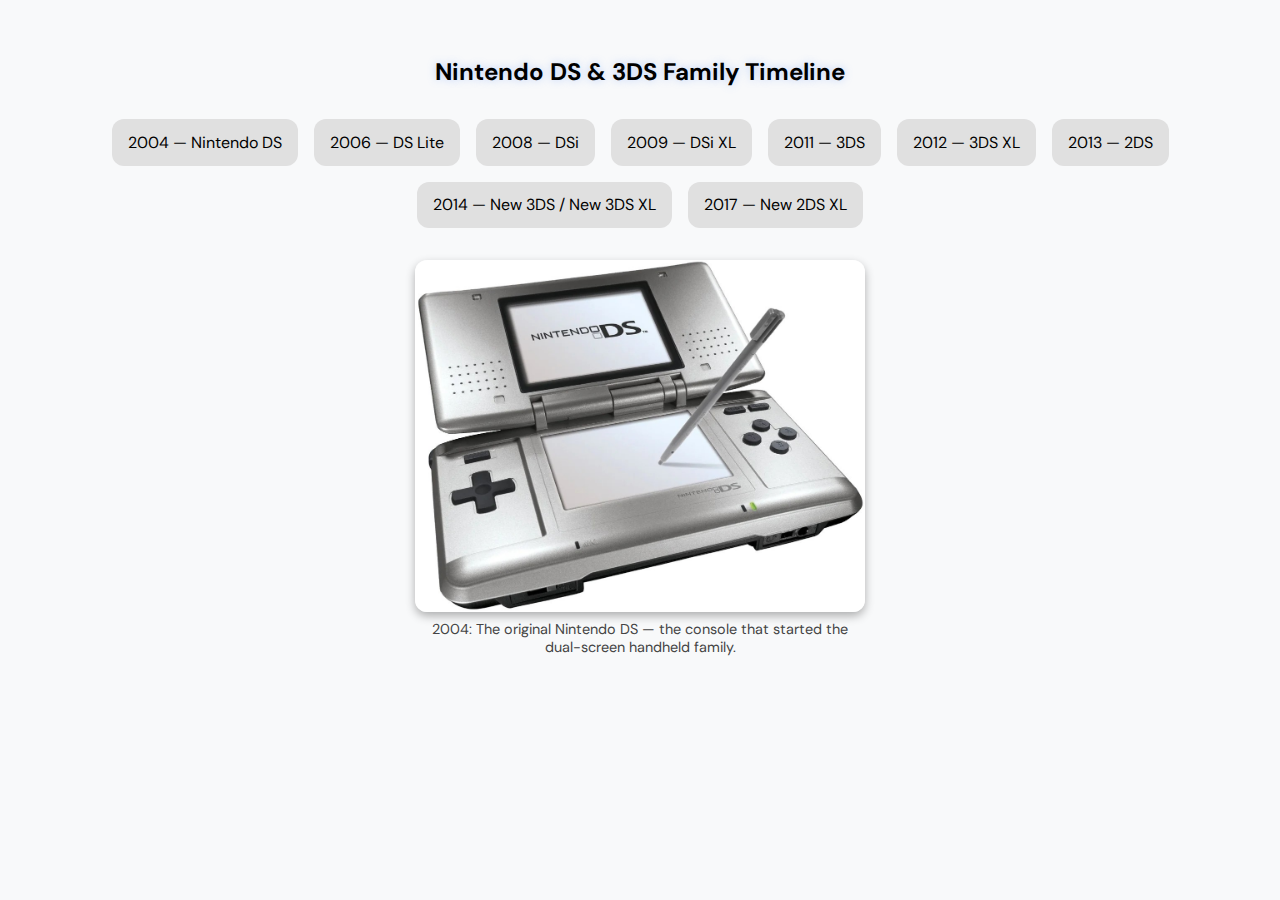
<file: index.html>
<!DOCTYPE html>
<html lang="en">
<head>
  <meta charset="UTF-8">
  <meta name="viewport" content="width=device-width, initial-scale=1.0">
  <title>Nintendo DS & 3DS Family Timeline</title>

  <!-- DM Sans font -->
  <link href="https://fonts.googleapis.com/css2?family=DM+Sans:wght@400;500;700&display=swap" rel="stylesheet">

  <!-- CSS -->
  <link rel="stylesheet" href="style.css">
</head>
<body>
  <h1 class="ds-title">Nintendo DS & 3DS Family Timeline</h1>

  <div class="timeline">
    <div class="timeline-entry" data-target="ds_original">2004 — Nintendo DS</div>
    <div class="timeline-entry" data-target="ds_lite">2006 — DS Lite</div>
    <div class="timeline-entry" data-target="dsi">2008 — DSi</div>
    <div class="timeline-entry" data-target="dsi_xl">2009 — DSi XL</div>
    <div class="timeline-entry" data-target="3ds">2011 — 3DS</div>
    <div class="timeline-entry" data-target="3ds_xl">2012 — 3DS XL</div>
    <div class="timeline-entry" data-target="2ds">2013 — 2DS</div>
    <div class="timeline-entry" data-target="new_3ds">2014 — New 3DS / New 3DS XL </div>
    <div class="timeline-entry" data-target="new2ds_xl">2017 — New 2DS XL</div>
  </div>

  <div class="gallery">
    <img id="ds_original" src="images/ds_original.jpg" alt="Original Nintendo DS" class="active">
    <p class="caption active">2004: The original Nintendo DS — the console that started the dual-screen handheld family.</p>

    <img id="ds_lite" src="images/ds_lite.jpg" alt="Nintendo DS Lite">
    <p class="caption">2006: DS Lite — a slimmer, brighter version of the original DS.</p>

    <img id="dsi" src="images/dsi.jpg" alt="Nintendo DSi">
    <p class="caption">2008: DSi — added cameras, storage options, and online capabilities.</p>

    <img id="dsi_xl" src="images/dsi_xl.jpg" alt="Nintendo DSi XL">
    <p class="caption">2009: DSi XL — a larger version of the DSi with bigger screens and improved comfort.</p>

    <img id="3ds" src="images/3ds.png" alt="Nintendo 3DS">
    <p class="caption">2011: 3DS — introduced 3D graphics and backward compatibility with DS games.</p>

    <img id="3ds_xl" src="images/3ds_xl.png" alt="Nintendo 3DS XL">
    <p class="caption">2012: 3DS XL — a larger version of the 3DS with bigger screens and enhanced comfort.</p>

    <img id="2ds" src="images/2ds.png" alt="Nintendo 2DS">
    <p class="caption">2013: 2DS — an affordable, flat design version of the 3DS without 3D functionality.</p>

    <img id="new_3ds" src="images/new3ds_xl.jpg" alt="Nintendo New 3DS / New 3DS XL">
    <p class="caption">2014: New 3DS / New 3DS XL — improved processing power, additional controls, and enhanced 3D.</p>

    <img id="new2ds_xl" src="images/new2ds_xl.png" alt="Nintendo New 2DS XL">
    <p class="caption">2017: New 2DS XL — a more affordable version of the New 3DS XL, retaining the clamshell design without 3D.</p>
  </div>

  <!-- JavaScript -->
  <script src="script.js"></script>
</body>
</html>
</file>
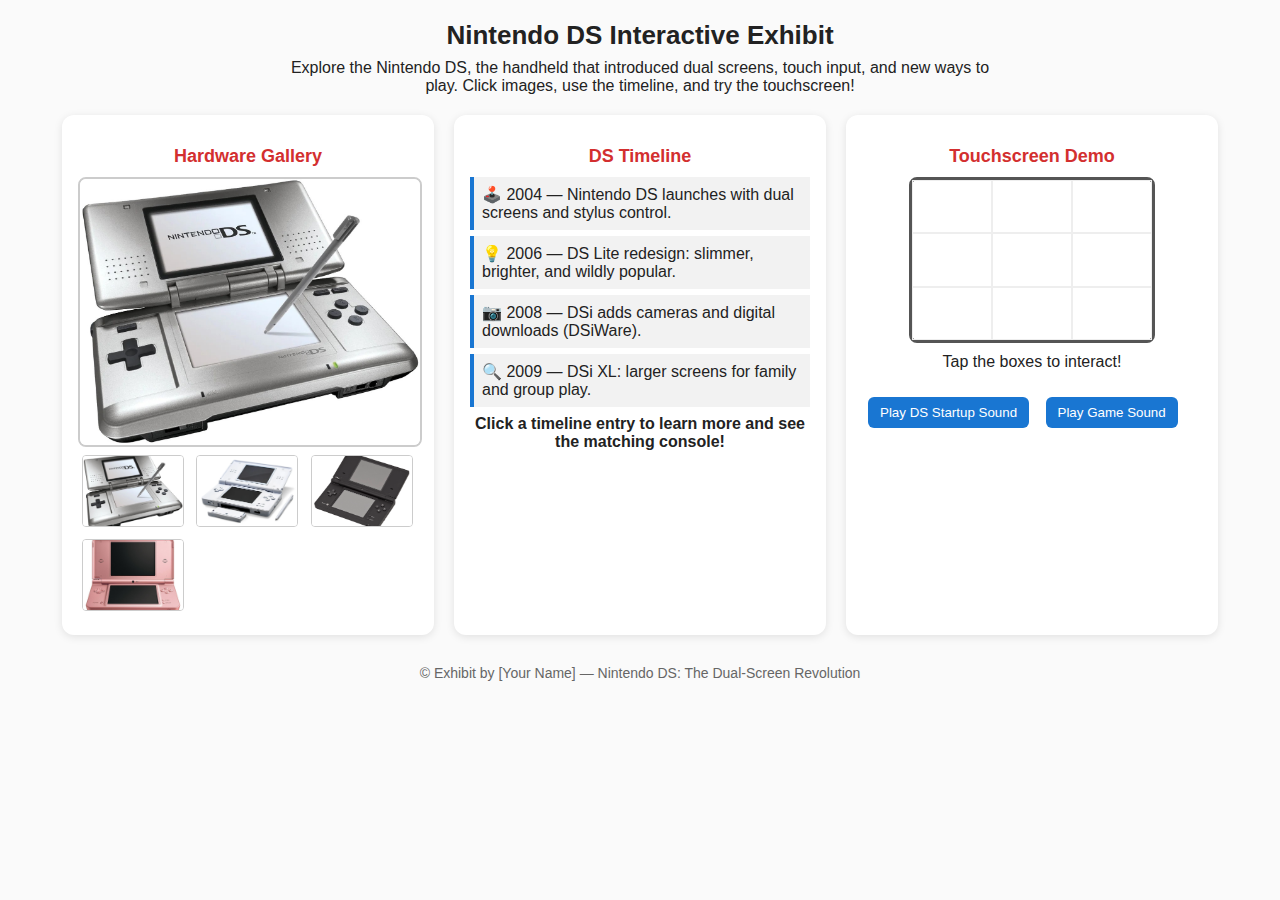
<file: ds_exhibit.html>
<!doctype html>
<html lang="en">
<head>
<meta charset="utf-8" />
<meta name="viewport" content="width=device-width,initial-scale=1" />
<title>Nintendo DS Interactive Exhibit</title>
<style>
body {
  font-family: 'Arial', sans-serif;
  margin: 20px;
  background: #fafafa;
  color: #222;
}
h1 {
  font-size: 26px;
  margin-bottom: 8px;
  text-align: center;
}
p {
  max-width: 700px;
  margin: 0 auto 20px auto;
  text-align: center;
}
.container {
  display: flex;
  flex-wrap: wrap;
  justify-content: center;
  gap: 20px;
}
.card {
  background: white;
  border-radius: 12px;
  box-shadow: 0 2px 8px rgba(0,0,0,0.1);
  padding: 16px;
  flex: 1;
  min-width: 280px;
  max-width: 340px;
}
h2 {
  text-align: center;
  margin-bottom: 10px;
  font-size: 18px;
  color: #d32f2f;
}
.gallery img {
  width: 100px;
  height: 70px;
  object-fit: cover;
  border: 1px solid #ccc;
  margin: 4px;
  cursor: pointer;
  border-radius: 4px;
  transition: transform 0.2s;
}
.gallery img:hover {
  transform: scale(1.05);
}
#mainImg {
  width: 100%;
  border-radius: 8px;
  border: 2px solid #ccc;
}
.timeline div {
  border-left: 4px solid #1976d2;
  padding: 8px;
  margin: 6px 0;
  cursor: pointer;
  background: #f2f2f2;
  transition: background 0.3s;
}
.timeline div:hover {
  background: #e0f2f1;
}
button {
  background: #1976d2;
  color: white;
  border: none;
  border-radius: 6px;
  padding: 8px 12px;
  margin: 6px;
  cursor: pointer;
  transition: background 0.2s;
}
button:hover {
  background: #0d47a1;
}
#touchscreen {
  width: 240px;
  height: 160px;
  border: 3px solid #555;
  border-radius: 8px;
  margin: 10px auto;
  background: #fff;
  display: grid;
  grid-template-columns: repeat(3, 1fr);
  grid-template-rows: repeat(3, 1fr);
}
#touchscreen div {
  border: 1px solid #eee;
  display: flex;
  align-items: center;
  justify-content: center;
  font-size: 18px;
  color: #444;
  user-select: none;
}
#info {
  text-align: center;
  margin-top: 8px;
  font-weight: bold;
}
footer {
  text-align: center;
  font-size: 14px;
  margin-top: 30px;
  color: #666;
}
</style>
</head>
<body>
<h1>Nintendo DS Interactive Exhibit</h1>
<p>Explore the Nintendo DS, the handheld that introduced dual screens, touch input, and new ways to play. Click images, use the timeline, and try the touchscreen!</p>

<div class="container">

  <!-- GALLERY -->
  <div class="card">
    <h2>Hardware Gallery</h2>
    <img id="mainImg" src="ds_original.jpg" alt="Nintendo DS">
    <div class="gallery">
      <img src="ds_original.jpg" alt="DS Original" onclick="show('ds_original.jpg')">
      <img src="ds_lite.jpg" alt="DS Lite" onclick="show('ds_lite.jpg')">
      <img src="dsi.jpg" alt="DSi" onclick="show('dsi.jpg')">
      <img src="dsi_xl.jpg" alt="DSi XL" onclick="show('dsi_xl.jpg')">
    </div>
  </div>

  <!-- TIMELINE -->
  <div class="card">
    <h2>DS Timeline</h2>
    <div class="timeline">
      <div onclick="setTimeline(0)">🕹️ 2004 — Nintendo DS launches with dual screens and stylus control.</div>
      <div onclick="setTimeline(1)">💡 2006 — DS Lite redesign: slimmer, brighter, and wildly popular.</div>
      <div onclick="setTimeline(2)">📷 2008 — DSi adds cameras and digital downloads (DSiWare).</div>
      <div onclick="setTimeline(3)">🔍 2009 — DSi XL: larger screens for family and group play.</div>
    </div>
    <p id="info">Click a timeline entry to learn more and see the matching console!</p>
  </div>

  <!-- TOUCHSCREEN DEMO -->
  <div class="card">
    <h2>Touchscreen Demo</h2>
    <div id="touchscreen"></div>
    <p id="touchmsg">Tap the boxes to interact!</p>
    <button onclick="playSound('startup.mp3')">Play DS Startup Sound</button>
    <button onclick="playSound('mariokart.mp3')">Play Game Sound</button>
  </div>
</div>

<footer>© Exhibit by [Your Name] — Nintendo DS: The Dual-Screen Revolution</footer>

<script>
// Image switcher
function show(src) { 
  document.getElementById("mainImg").src = src; 
}

// Timeline data (text + corresponding image)
const timelineData = [
  {
    text: "2004: The original Nintendo DS introduced two screens and a stylus, changing handheld gaming forever.",
    image: "ds_original.jpg"
  },
  {
    text: "2006: The DS Lite became a global phenomenon for its sleek design and longer battery life.",
    image: "ds_lite.jpg"
  },
  {
    text: "2008: The DSi added cameras, an SD slot, and digital downloads — paving the way for future consoles.",
    image: "dsi.jpg"
  },
  {
    text: "2009: The DSi XL encouraged shared play with huge screens perfect for families.",
    image: "dsi_xl.jpg"
  }
];

// Combined timeline function
function setTimeline(i) {
  document.getElementById("info").textContent = timelineData[i].text;
  document.getElementById("mainImg").src = timelineData[i].image;
  new Audio("touchclick.mp3").play();
}

// Touchscreen grid setup
const grid = document.getElementById("touchscreen");
for (let i = 1; i <= 9; i++) {
  const cell = document.createElement("div");
  cell.textContent = " ";
  cell.addEventListener("click", () => {
    cell.textContent = ["★","♪","✔","☀","♥","✈","★","♪","✔"][i-1];
    document.getElementById("touchmsg").textContent = "You touched box " + i + "!";
    new Audio("touchclick.mp3").play();
  });
  grid.appendChild(cell);
}

// Sound playback
function playSound(file) {
  new Audio(file).play();
}
</script>
</body>
</html>
</file>
<file: style.css>
body {
  font-family: 'DM Sans', sans-serif;
  background-color: #f8f9fa;
  text-align: center;
  padding: 2rem;
}

.ds-title {
  font-size: 1.5rem; /* slightly bigger for clarity */
  margin-bottom: 2rem;
  text-shadow: 0 0 8px rgba(100, 150, 255, 0.4);
}
.timeline {
  display: flex;
  justify-content: center;
  gap: 1rem;
  flex-wrap: wrap;
  margin-bottom: 2rem;
}

.timeline-entry {
  background: #e0e0e0;
  padding: 0.8rem 1rem;
  border-radius: 12px;
  cursor: pointer;
  transition: background 0.2s;
}

.timeline-entry:hover {
  background: #b0c4de;
}

.gallery img {
  display: none;
  width: 100%;
  max-width: 450px;
  margin: 0 auto;
  border-radius: 12px;
  box-shadow: 0 4px 10px rgba(0,0,0,0.3);
}

.gallery img.active {
  display: block;
}

.caption {
  display: none;
  text-align: center;
  margin: 0.5rem auto 2rem;
  max-width: 450px;
  font-size: 0.9rem;
  color: #444;
}

.caption.active {
  display: block;
}
</file>
